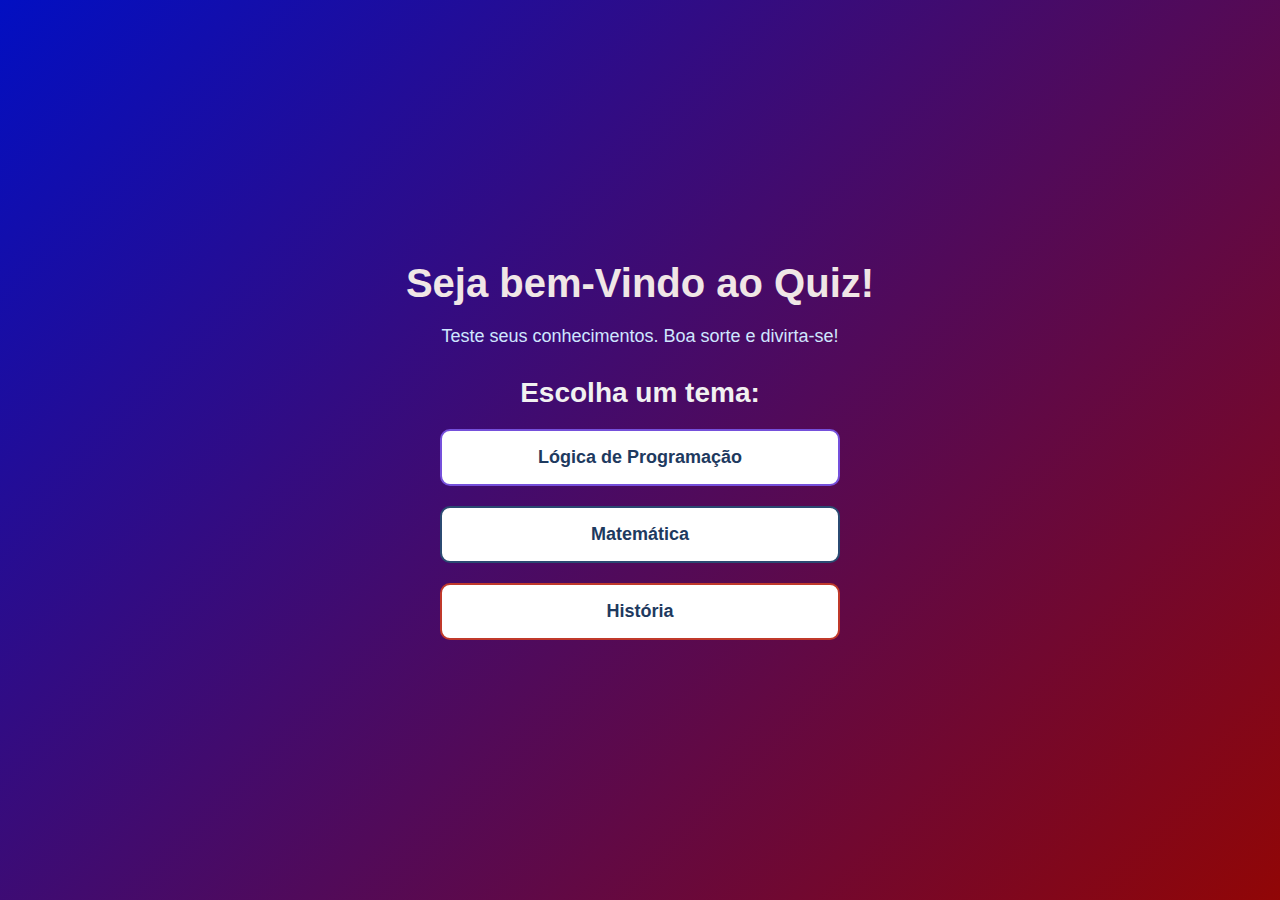
<file: Capa.html>
<!DOCTYPE html>
<html lang="pt-br">
<head>
    <meta charset="UTF-8">
    <meta name="viewport" content="width=device-width, initial-scale=1.0">
    <link rel="stylesheet" href="capa.css">
    
</head>
<body>
    <h1>Seja bem-Vindo ao Quiz!</h1>
    <p class="mensagem-bemvindo">Teste seus conhecimentos. Boa sorte e divirta-se!</p>
    <h2>Escolha um tema: </h2>

    <ul>
        <li><a class="botao-tema" href="index.html" id="bntLogica">Lógica de Programação</a></li>
        <li><a class="botao-tema" href="quizmatematica.html" id="bntmatematica"> Matemática </a></li>
        <li><a class="botao-tema" href="historia.html" id="bntHistoria"> História</a></li>
    </ul>

    <script src="Capa.js"></script>
</body>
</html>
</file>
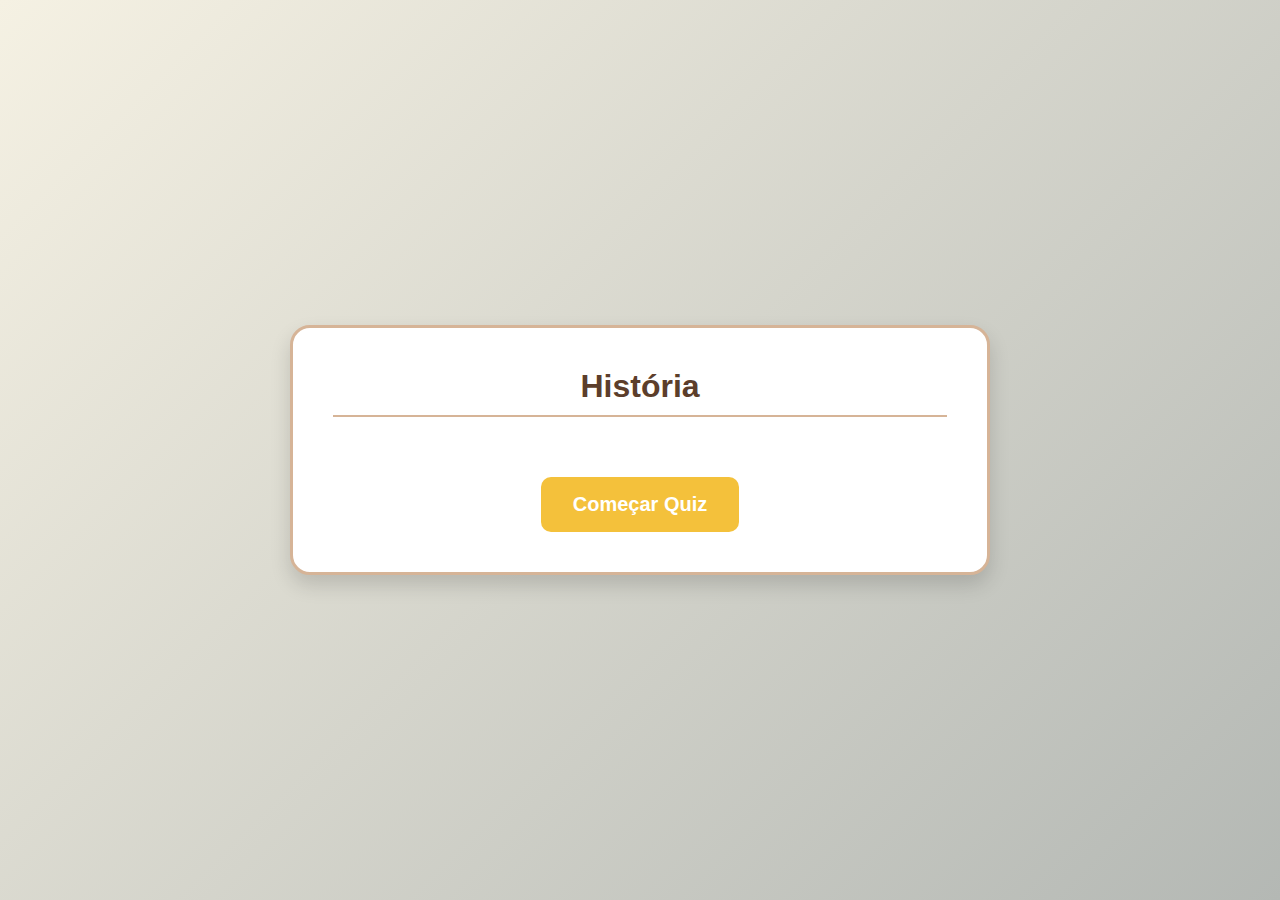
<file: historia.html>
<!DOCTYPE html>
<html lang="pt-br">
<head>
  <meta charset="UTF-8" />
  <meta name="viewport" content="width=device-width, initial-scale=1.0"/>
  <link rel="stylesheet" href="historia.css" />
  <title>Quiz</title>
</head>
<body>

  <!-- Container principal -->
  <div class="quiz-container">

    <!-- Tela inicial -->
    <div id="tela-inicial">
      <h1>História</h1>
      <button onclick="comecarquiz()">Começar Quiz</button>
    </div>

    <!-- perguntas e respostas -->
    <div id="quiz" class="escondido">
      <h2 id="questao">Questão</h2>
      <div id="botao">
        <button class="btn">Alternativa 1</button>
        <button class="btn">Alternativa 2</button>
        <button class="btn">Alternativa 3</button>
        <button class="btn">Alternativa 4</button>
      </div>

      <!-- Botões de navegação -->
      <div class="navegacao">
        <button id="voltar-btn">Voltar</button>
        <button id="proximo-btn">Próximo</button>
      </div>
    </div>

    <!-- Tela de resultado -->
    <div id="resultado" class="escondido"></div>

    <!-- Botão de reiniciar -->
    <div id="reiniciar" class="escondido">
      <button id="btn-reiniciar">Reiniciar Quiz</button>
    </div>
  </div>

   <script src="historia.js"></script>

</body>
</html>
</file>
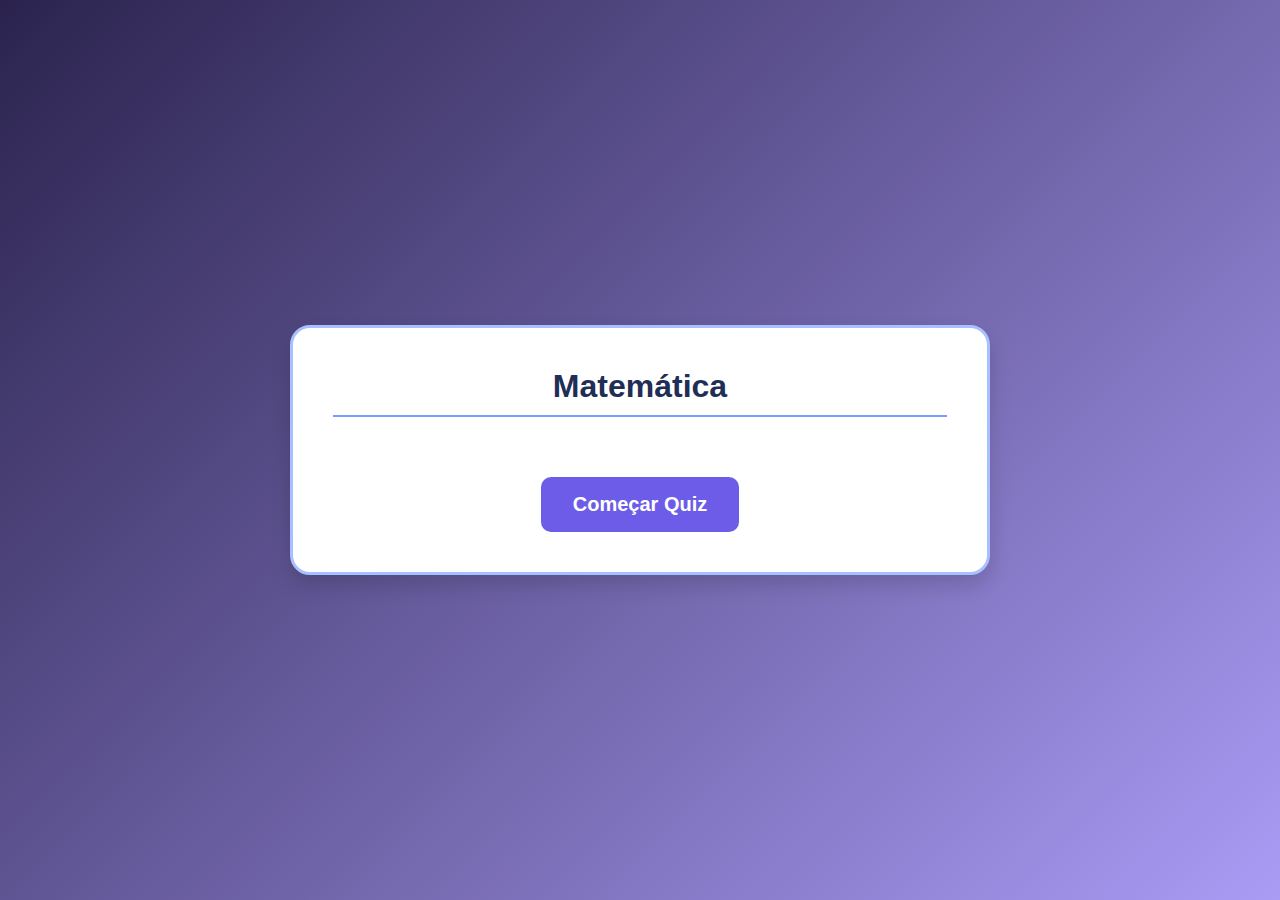
<file: matematica.html>
<!DOCTYPE html>
<html lang="pt-br">
<head>
  <meta charset="UTF-8" />
  <meta name="viewport" content="width=device-width, initial-scale=1.0"/>
  <link rel="stylesheet" href="matematica.css" />
  <title>Quiz</title>
</head>
<body>

  <!-- Container principal -->
  <div class="quiz-container">

    <!-- Tela inicial -->
    <div id="tela-inicial">
      <h1>Matemática</h1>
      <button onclick="comecarquiz()">Começar Quiz</button>
    </div>

    <!-- perguntas e respostas -->
    <div id="quiz" class="escondido">
      <h2 id="questao">Questão</h2>
      <div id="botao">
        <button class="btn">Alternativa 1</button>
        <button class="btn">Alternativa 2</button>
        <button class="btn">Alternativa 3</button>
        <button class="btn">Alternativa 4</button>
      </div>

      <!-- Botões de navegação -->
      <div class="navegacao">
        <button id="voltar-btn">Voltar</button>
        <button id="proximo-btn">Próximo</button>
      </div>
    </div>

    <!-- Tela de resultado -->
    <div id="resultado" class="escondido"></div>

    <!-- Botão de reiniciar -->
    <div id="reiniciar" class="escondido">
      <button id="btn-reiniciar">Reiniciar Quiz</button>
    </div>
  </div>

   <script src="matematica.js"></script>

</body>
</html>
</file>
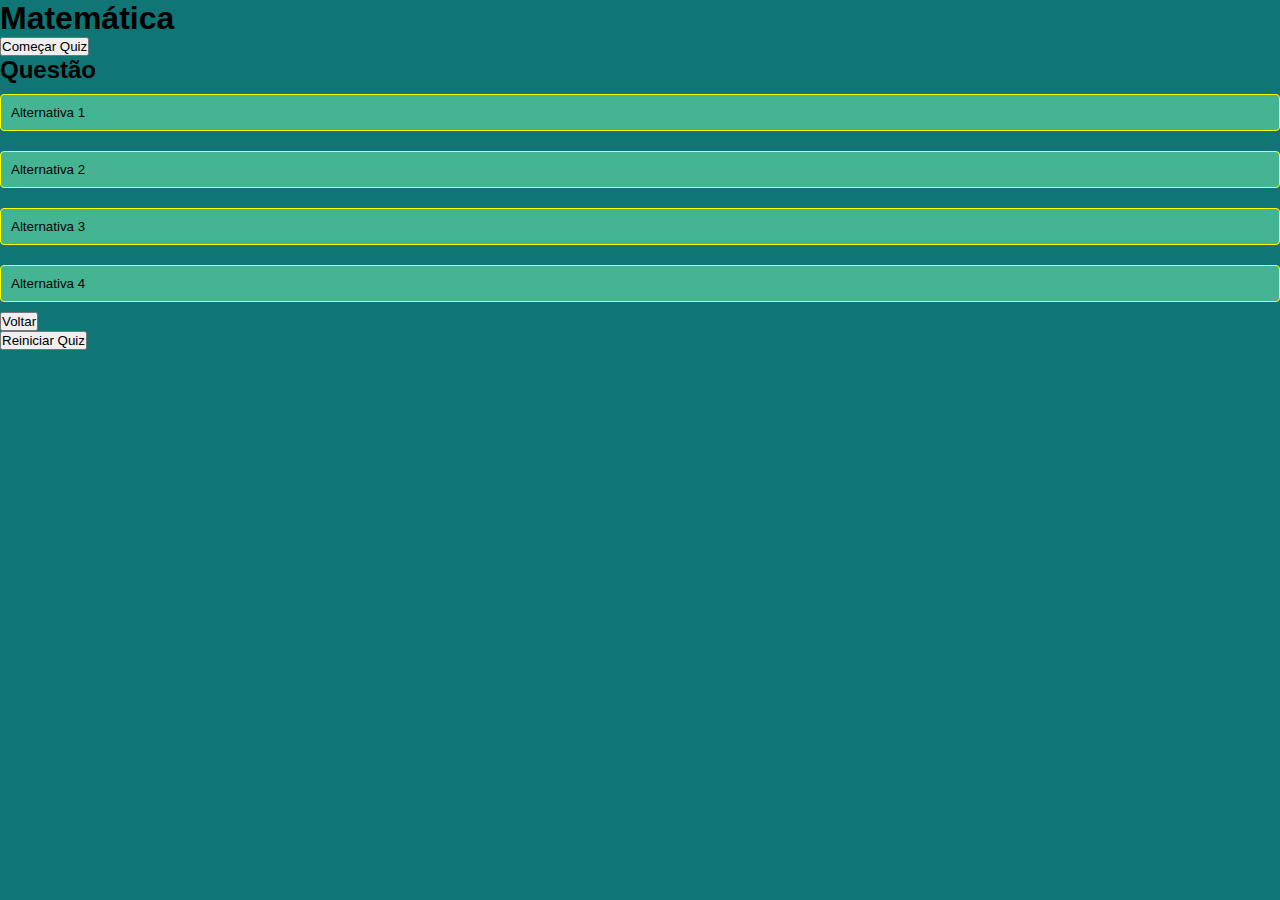
<file: quizmatematica.html>
<!DOCTYPE html>
<html lang="pt-br">
<head>
  <meta charset="UTF-8" />
  <meta name="viewport" content="width=device-width, initial-scale=1.0"/>
  <link rel="stylesheet" href="style.css" />
  <title>Quiz</title>
</head>
<body>

  <!-- Container principal -->
  <div class="quiz-container">

    <!-- Tela inicial -->
    <div id="tela-inicial">
      <h1>Matemática</h1>
      <button onclick="comecarquiz()">Começar Quiz</button>
    </div>

    <!-- perguntas e respostas -->
    <div id="quiz" class="escondido">
      <h2 id="questao">Questão</h2>
      <div id="botao">
        <button class="btn">Alternativa 1</button>
        <button class="btn">Alternativa 2</button>
        <button class="btn">Alternativa 3</button>
        <button class="btn">Alternativa 4</button>
      </div>

      <!-- Botões de navegação -->
      <div class="navegacao">
        <button id="voltar-btn">Voltar</button>
        <button id="proximo-btn">Próximo</button>
      </div>
    </div>

    <!-- Tela de resultado -->
    <div id="resultado" class="escondido"></div>

    <!-- Botão de reiniciar -->
    <div id="reiniciar" class="escondido">
      <button id="btn-reiniciar">Reiniciar Quiz</button>
    </div>
  </div>

   <script src="matematica.js"></script>
</body>
</html>
</file>
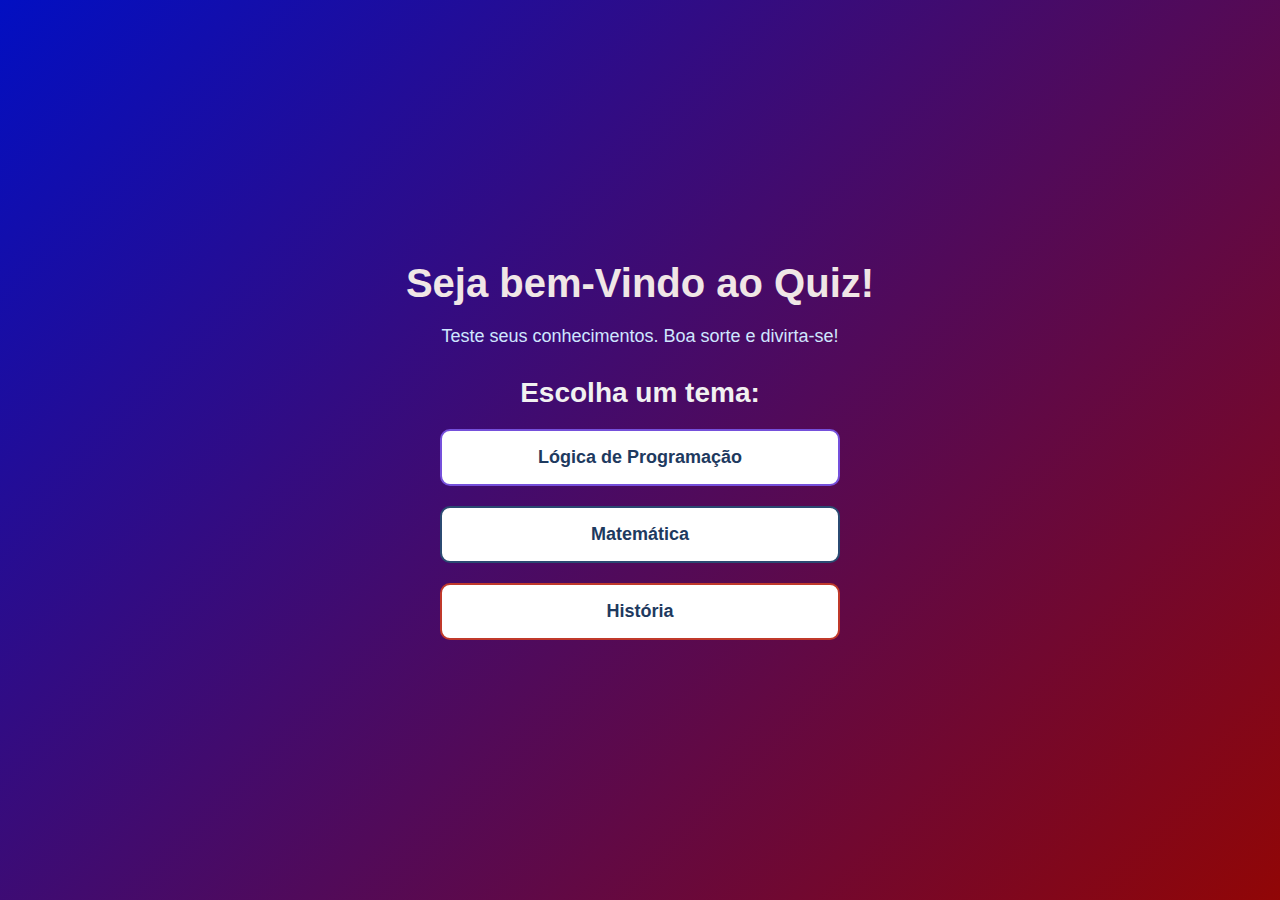
<file: Capa/Capa.html>
<!DOCTYPE html>
<html lang="pt-br">
<head>
    <meta charset="UTF-8">
    <meta name="viewport" content="width=device-width, initial-scale=1.0">
    <link rel="stylesheet" href="/Capa/capa.css">
    
</head>

    <!-- Cabeçalho da capa -->

<body>
    <h1>Seja bem-Vindo ao Quiz!</h1>
    <p class="mensagem-bemvindo">Teste seus conhecimentos. Boa sorte e divirta-se!</p>
    <h2>Escolha um tema: </h2>

    <!-- Botões de escolha -->

   <ul>
        <li><a class="botao-tema" href="/logica/logica.html" id="bntLogica">Lógica de Programação</a></li>
        <li><a class="botao-tema" href="/matematica/quizmatematica.html" id="bntmatematica"> Matemática </a></li>
        <li><a class="botao-tema" href="/historia/historia.html" id="bntHistoria"> História</a></li>
    </ul>

    <script src="/Capa/Capa.js"></script>
</body>
</html>
</file>
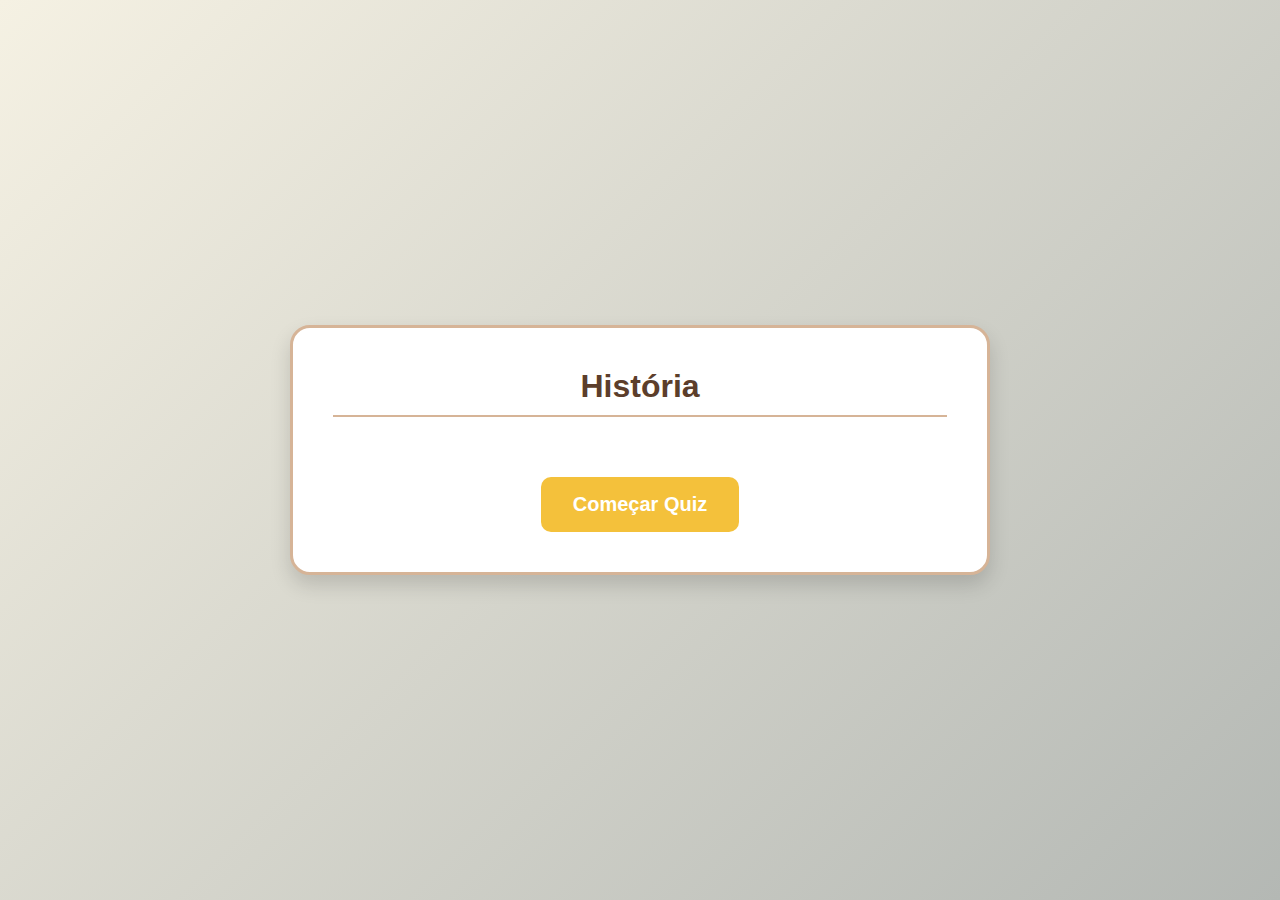
<file: historia/historia.html>
<!DOCTYPE html>
<html lang="pt-br">
<head>
  <meta charset="UTF-8" />
  <meta name="viewport" content="width=device-width, initial-scale=1.0"/>
  <link rel="stylesheet" href="/historia/historia.css" />
  <title>Quiz</title>
</head>
<body>

  <!-- Container principal -->
  <div class="quiz-container">

    <!-- Tela inicial -->
    <div id="tela-inicial">
      <h1>História</h1>
      <button onclick="comecarquiz()">Começar Quiz</button>
    </div>

    <!-- Perguntas e respostas -->
    <div id="quiz" class="escondido">
      <h2 id="questao">Questão</h2>
      <div id="botao">
        <button class="btn">Alternativa 1</button>
        <button class="btn">Alternativa 2</button>
        <button class="btn">Alternativa 3</button>
        <button class="btn">Alternativa 4</button>
      </div>

      <!-- Botões "Próximo" e "Voltar" -->
      <div class="navegacao">
        <button id="voltar-btn">Voltar</button>
        <button id="proximo-btn">Próximo</button>
      </div>
    </div>

    <!-- Tela de resultado -->
    <div id="resultado" class="escondido"></div>

    <!-- Botão de reiniciar -->
    <div id="reiniciar" class="escondido">
      <button id="btn-reiniciar">Reiniciar Quiz</button>
    </div>
 
 
   <!-- Botão de voltar para a página inicial -->
   <a href="/Capa/Capa.html">
    <button id="btn-voltar" class="escondido">Voltar à Tela Inicial</button>
  </a>
  
   <script src="/historia/historia.js"></script>

</body>
</html>
</file>
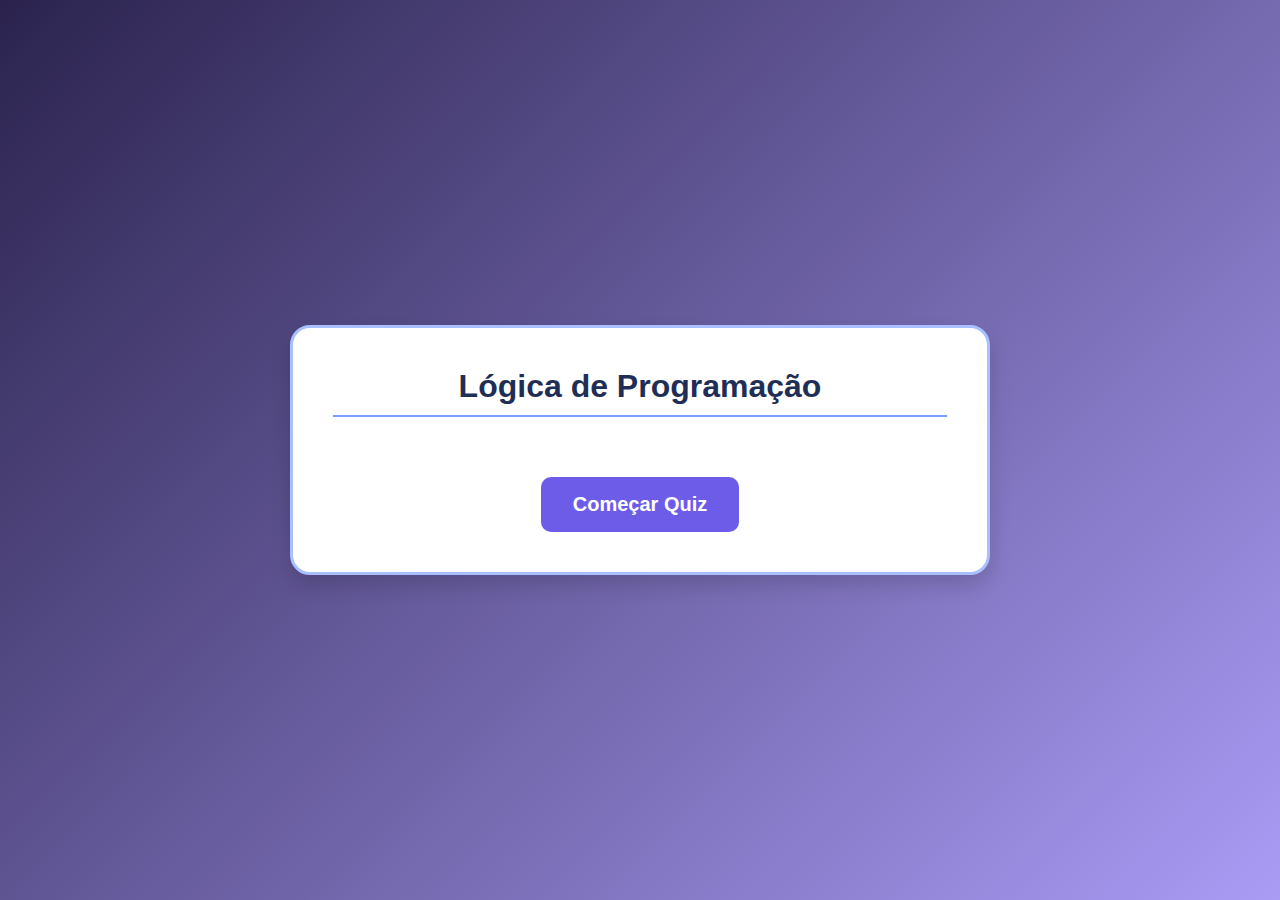
<file: logica/logica.html>
<!DOCTYPE html>
<html lang="pt-br">
<head>
  <meta charset="UTF-8" />
  <meta name="viewport" content="width=device-width, initial-scale=1.0"/>
  <link rel="stylesheet" href="/logica/logica.css" />
  <title>Quiz</title>
</head>
<body>

  <!-- Container principal -->
  <div class="quiz-container">

    <!-- Tela inicial -->
    <div id="tela-inicial">
      <h1>Lógica de Programação</h1>
      <button onclick="comecarquiz()">Começar Quiz</button>
    </div>

    <!-- perguntas e respostas -->
    <div id="quiz" class="escondido">
      <h2 id="questao">Questão</h2>
      <div id="botao">
        <button class="btn">Alternativa 1</button>
        <button class="btn">Alternativa 2</button>
        <button class="btn">Alternativa 3</button>
        <button class="btn">Alternativa 4</button>
      </div>

      <!-- Botões de navegação -->
      <div class="navegacao">
        <button id="voltar-btn">Voltar</button>
        <button id="proximo-btn">Próximo</button>
      </div>
    </div>

    <!-- Tela de resultado -->
    <div id="resultado" class="escondido"></div>

    <!-- Botão de reiniciar -->
    <div id="reiniciar" class="escondido">
      <button id="btn-reiniciar">Reiniciar Quiz</button>
    </div>

    <!-- Botão de voltar para a página inicial (link para outro HTML, por exemplo capa.html) -->
    <a href="/Capa/Capa.html"> 
      <button id="btn-voltar" class="escondido">Voltar à Tela Inicial</button>
    </a>

  </div>

  <script src="/logica/logica.js"></script>

</body>
</html>

</html>
</file>
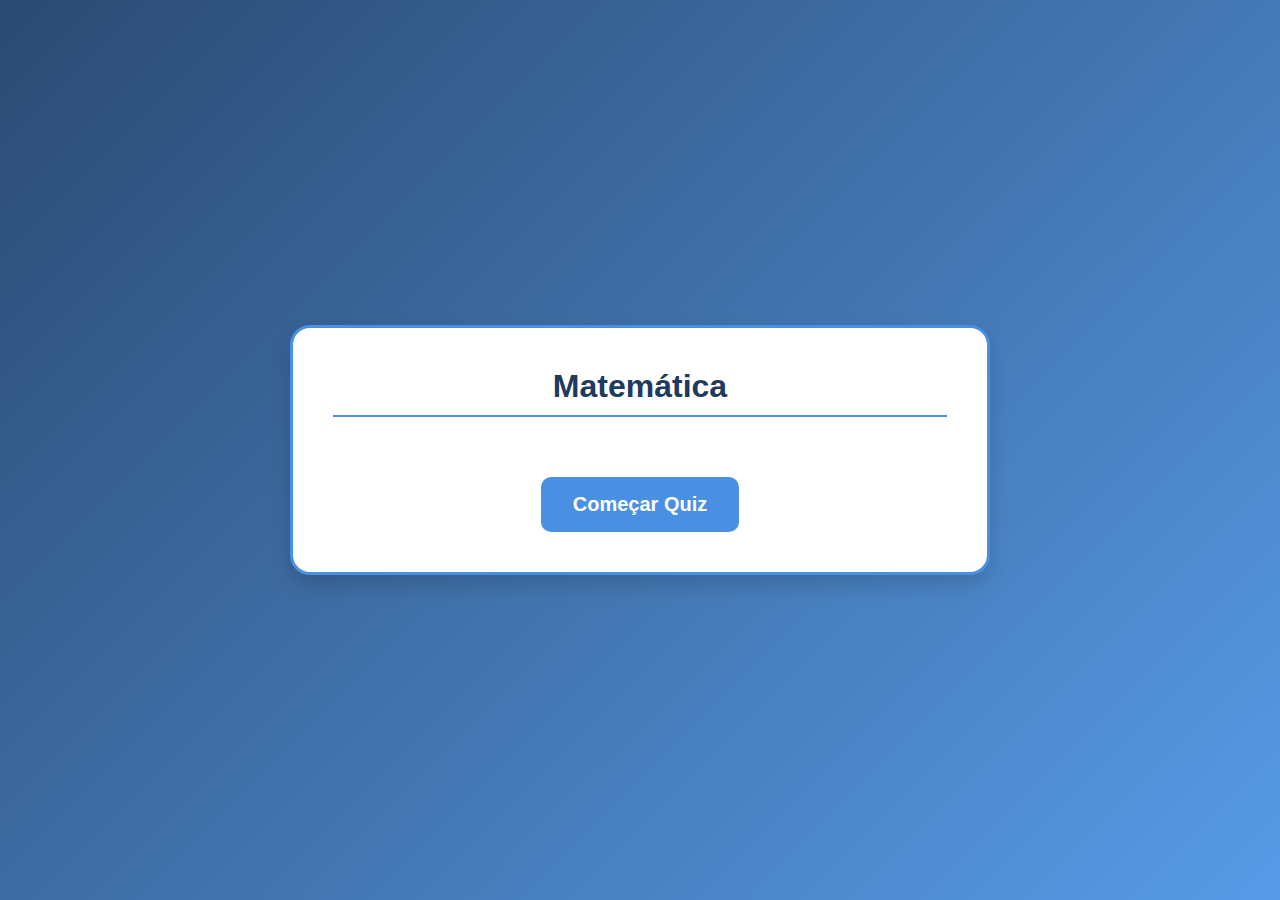
<file: matematica/quizmatematica.html>
<!DOCTYPE html>
<html lang="pt-br">
<head>
  <meta charset="UTF-8" />
  <meta name="viewport" content="width=device-width, initial-scale=1.0"/>
  <link rel="stylesheet" href="/matematica/matematica.css" />
  <title>Quiz</title>
</head>
<body>

  <!-- Container principal -->
  <div class="quiz-container">

    <!-- Tela inicial -->
    <div id="tela-inicial">
      <h1>Matemática</h1>
      <button onclick="comecarquiz()">Começar Quiz</button>
    </div>

    <!-- perguntas e respostas -->
    <div id="quiz" class="escondido">
      <h2 id="questao">Questão</h2>
      <div id="botao">
        <button class="btn">Alternativa 1</button>
        <button class="btn">Alternativa 2</button>
        <button class="btn">Alternativa 3</button>
        <button class="btn">Alternativa 4</button>
      </div>

      <!-- Botões de navegação -->
      <div class="navegacao">
        <button id="voltar-btn">Voltar</button>
        <button id="proximo-btn">Próximo</button>
      </div>
    </div>

    <!-- Tela de resultado -->
    <div id="resultado" class="escondido"></div>

    <!-- Botão de reiniciar -->
    <div id="reiniciar" class="escondido">
      <button id="btn-reiniciar">Reiniciar Quiz</button>
    </div>
  

      <!-- Botão de voltar para a página inicial -->
    <a href="/Capa/Capa.html">
      <button id="btn-voltar" class="escondido">Voltar à Tela Inicial</button>
    </a>

   <script src="/matematica/matematica.js"></script>
</body>
</html>
</file>
<file: historia.css>
* {
  margin: 0;
  padding: 0;
  font-family: "Poppins", sans-serif;
  box-sizing: border-box;
}

body {
  background: linear-gradient(135deg, #F5F1E3, #B4B8B4); /* Creme suave e Cinza Fumaça */
  min-height: 100vh;
  display: flex;
  align-items: center;
  justify-content: center;
  padding: 20px;
}

/* Container principal do quiz */
.quiz-container {
  background-color: white;
  width: 100%;
  max-width: 700px;
  padding: 40px;
  border-radius: 20px;
  box-shadow: 0 10px 20px rgba(0, 0, 0, 0.15);
  text-align: center;
  color: #5C3E2B; /* Marrom suave para o texto */
  border: 3px solid #D6B497; /* Bordas douradas suaves */
}

/* Título principal */
.quiz-container h1 {
  font-size: 32px;
  margin-bottom: 30px;
  padding-bottom: 10px;
  border-bottom: 2px solid #D6B497; /* Bordas douradas suaves */
  color: #5C3E2B; /* Marrom suave */
}

#questao {
  font-size: 22px;
  margin-bottom: 25px;
  color: #1f0e01; /* Marrom médio */
}

/* Alternativas */
.btn {
  background: #F4E1C1; /* Amarelo suave */
  color: #5C3E2B; /* Texto em tom de marrom */
  font-weight: 500;
  width: 100%;
  padding: 14px;
  margin: 10px 0;
  border: 2px solid #D6B497; /* Bordas marrom claro */
  border-radius: 10px;
  cursor: pointer;
  text-align: left;
  transition: 0.3s ease;
}

/* Efeito dos botões quando o mouse passa por cima */
.btn:hover:not(:disabled) {
  background-color: #D6B497; /* Tom mais dourado */
  color: white;
  transform: scale(1.02);
  box-shadow: 0 6px 10px rgba(214, 180, 151, 0.6);
}

/* Botões desabilitados */
.btn:disabled {
  opacity: 0.6;
  cursor: not-allowed;
}

/* Começar Quiz */
#tela-inicial button {
  background-color: #F4C13B; /* Amarelo dourado */
  color: white;
  font-weight: bold;
  font-size: 20px;
  padding: 16px 32px;
  border: none;
  border-radius: 10px;
  cursor: pointer;
  transition: 0.3s ease;
  margin-top: 30px;
}

/* Efeito hover do botão "Começar Quiz" */
#tela-inicial button:hover {
  background-color: #E3A22B; /* Amarelo mais escuro */
  transform: scale(1.05);
}

/* Botões "Próximo" e "Voltar" */
#proximo-btn,
#voltar-btn {
  background-color: #D6B497; /* Marrom claro/dourado */
  color: #5C3E2B;
  font-weight: bold;
  padding: 12px 24px;
  margin: 20px 10px 0;
  border: none;
  border-radius: 10px;
  cursor: pointer;
  transition: 0.3s ease;
}

/* Efeito hover dos botões "Próximo" e "Voltar" */
#proximo-btn:hover,
#voltar-btn:hover {
  background-color: #E3A22B;
  transform: scale(1.05);
}

/* Botão "Reiniciar Quiz" */
#btn-reiniciar {
  background-color: #F4C13B; /* Amarelo dourado */
  color: white;
  font-weight: bold;
  padding: 12px 24px;
  margin: 20px 10px 0;
  border: none;
  border-radius: 10px;
  cursor: pointer;
  transition: 0.3s ease;
}

/* Hover do botão "Reiniciar" */
#btn-reiniciar:hover {
  background-color: #E3A22B;
  transform: scale(1.05);
}

/* Respostas corretas */
.correct {
  background-color: #76C6B4 !important; /* Verde suave */
  color: white;
  border-color: #76C6B4;
  box-shadow: 0 0 10px #76C6B4;
}

/* Respostas incorretas */
.incorrect {
  background-color: #E74C3C !important;
  color: white;
  border-color: #E74C3C;
  box-shadow: 0 0 10px #E74C3C;
}

/* Alternativa selecionada */
.selecionado {
  border: 3px solid #F4C13B; /* Amarelo dourado para a borda */
  background-color: #F4E1C1; /* Amarelo suave */
}

.escondido {
  display: none;
}
</file>
<file: matematica.css>
* {
  margin: 0;
  padding: 0;
  font-family: "Poppins", sans-serif; 
  box-sizing: border-box; 
}

body {
  background: linear-gradient(135deg, #2b234e, #aa9bf5); 
  min-height: 100vh; 
  display: flex; 
  align-items: center; 
  justify-content: center; 
  padding: 20px; 
}

/* Container principal do quiz */
.quiz-container {
  background-color: white; 
  width: 100%;
  max-width: 700px; 
  padding: 40px; 
  border-radius: 20px; 
  box-shadow: 0 10px 20px rgba(0, 0, 0, 0.15); 
  text-align: center; 
  color: #2c3e50; 
  border: 3px solid #a8c0ff; 
}

/* título principal */
.quiz-container h1 {
  font-size: 32px; 
  margin-bottom: 30px; 
  padding-bottom: 10px; 
  border-bottom: 2px solid #7a9eff; 
  color: #1f2e56; 
}


#questao {
  font-size: 22px;
  margin-bottom: 25px;
  color: #34495e;
}

/* Alternativas */
.btn {
  background: #eaf6ff;
  color: #2c3e50; 
  font-weight: 500; 
  width: 100%; 
  padding: 14px; 
  margin: 10px 0; 
  border: 2px solid #4d91c6; 
  border-radius: 10px;
  cursor: pointer; 
  text-align: left; 
  transition: 0.3s ease; 
}

/* Efeito dos botões quando o mouse passa por cima */
.btn:hover:not(:disabled) {
  background-color: #4d91c6; 
  color: white;
  transform: scale(1.02); 
  box-shadow: 0 6px 10px rgba(77, 145, 198, 0.6); 
}

/* botões desabilitados */
.btn:disabled {
  opacity: 0.6;
  cursor: not-allowed;
}

/* Começar Quiz */
#tela-inicial button {
  background-color: #6c5ce7; 
  color: white;
  font-weight: bold;
  font-size: 20px;
  padding: 16px 32px;
  border: none;
  border-radius: 10px;
  cursor: pointer;
  transition: 0.3s ease;
  margin-top: 30px;
}

/* Efeito hover do botão "Começar Quiz" */
#tela-inicial button:hover {
  background-color: #5a4cd4; 
  transform: scale(1.05);
}

/* Botões "Próximo" e "Voltar" */
#proximo-btn,
#voltar-btn {
  background-color: #a29bfe; 
  color: #2c3e50;
  font-weight: bold;
  padding: 12px 24px;
  margin: 20px 10px 0;
  border: none;
  border-radius: 10px;
  cursor: pointer;
  transition: 0.3s ease;
}

/* Efeito hover dos botões "Próximo" e "Voltar" */
#proximo-btn:hover,
#voltar-btn:hover {
  background-color: #b2aaff;
  transform: scale(1.05);
}

/* Botão "Reiniciar Quiz"  */
#btn-reiniciar {
  background-color: #6c5ce7; 
  color: white;
  font-weight: bold;
  padding: 12px 24px;
  margin: 20px 10px 0;
  border: none;
  border-radius: 10px;
  cursor: pointer;
  transition: 0.3s ease;
}

/* Hover do botão "Reiniciar" */
#btn-reiniciar:hover {
  background-color: #5a4cd4;
  transform: scale(1.05);
}

/*Respostas corretas */
.correct {
  background-color: #2ecc71 !important; 
  color: white;
  border-color: #2ecc71;
  box-shadow: 0 0 10px #2ecc71;
}

/*Respostas incorretas */
.incorrect {
  background-color: #e74c3c !important; 
  color: white;
  border-color: #e74c3c;
  box-shadow: 0 0 10px #e74c3c;
}

/*Alternativa selecionada */
.selecionado {
  border: 3px solid #6c5ce7; 
  background-color: #dcd9ff; 
}

.escondido {
  display: none;
}
</file>
<file: style.css>
* {
    margin: 0;
    padding: 0;
    font-family: "Poppins",  sans-serif;
    box-sizing: border-box;

}
body {
    background-color: rgb(16, 117, 117);
}

.app{
    background-color: rgb(255, 255, 255);
    width:90%;
    max-width: 600px;
    margin:100px auto 0;
    padding: 30px;
}

.app h1 {
    color: black;
    font-weight: 600;
    border-bottom: 1px solid rgb(1, 85, 29) ;
    padding-bottom: 30px;
}

.quiz {
    padding: 20px 0;
} 

.quiz h2 {
    font-size: 18px;
    color: rgb(22, 126, 139);
    font-weight: 600;
}

.btn {
    background-color: rgb(68, 180, 147);
    color: rgb(10, 3, 3);
    font-weight: 500;
    width: 100%;
    border: 1px solid yellow;
    padding: 10px;
    margin: 10px 0;
    text-align: left;
    border-radius: 4px;
    cursor: pointer;
    transition: all 0.3s;
}
.btn:hover:not(:disabled){
    background-color: black;
    color: white;
}

.btn:disabled{
    cursor: no-drop;
}
#proximo-btn {
    background-color: rgb(89, 88, 92);
    color: rgb(255, 255, 255);
    font-weight: 500;
    width: 150px;
    border:  0;
    padding: 10px;
    margin: 20px;
    border-radius:  4px;
    cursor: pointer;
    display: none;
}

.correct {
    background-color: rgb(19, 201, 19);
}

.incorrect {
    background-color: rgb(182, 20, 20);
}
</file>
<file: historia/historia.css>
* {
  margin: 0;
  padding: 0;
  font-family: "Poppins", sans-serif;
  box-sizing: border-box;
}

body {
  background: linear-gradient(135deg, #F5F1E3, #B4B8B4); 
  min-height: 100vh;
  display: flex;
  align-items: center;
  justify-content: center;
  padding: 20px;
}

/* Container principal do quiz */
.quiz-container {
  background-color: white;
  width: 100%;
  max-width: 700px;
  padding: 40px;
  border-radius: 20px;
  box-shadow: 0 10px 20px rgba(0, 0, 0, 0.15);
  text-align: center;
  color: #5C3E2B; 
  border: 3px solid #D6B497; 
}

/* Título principal */
.quiz-container h1 {
  font-size: 32px;
  margin-bottom: 30px;
  padding-bottom: 10px;
  border-bottom: 2px solid #D6B497; 
  color: #5C3E2B; 
}

#questao {
  font-size: 22px;
  margin-bottom: 25px;
  color: #1f0e01; 
}

/* Alternativas */
.btn {
  background: #F4E1C1; 
  color: #5C3E2B; 
  font-weight: 500;
  width: 100%;
  padding: 14px;
  margin: 10px 0;
  border: 2px solid #D6B497; 
  border-radius: 10px;
  cursor: pointer;
  text-align: left;
  transition: 0.3s ease;
}

/* Efeito dos botões quando o mouse passa por cima */
.btn:hover:not(:disabled) {
  background-color: #D6B497; 
  color: white;
  transform: scale(1.02);
  box-shadow: 0 6px 10px rgba(214, 180, 151, 0.6);
}

/* Botões desabilitados */
.btn:disabled {
  opacity: 0.6;
  cursor: not-allowed;
}

/* Começar Quiz */
#tela-inicial button {
  background-color: #F4C13B; 
  color: white;
  font-weight: bold;
  font-size: 20px;
  padding: 16px 32px;
  border: none;
  border-radius: 10px;
  cursor: pointer;
  transition: 0.3s ease;
  margin-top: 30px;
}

/* Efeito hover do botão "Começar Quiz" */
#tela-inicial button:hover {
  background-color: #E3A22B; 
  transform: scale(1.05);
}

/* Botões "Próximo" e "Voltar" */
#proximo-btn,
#voltar-btn {
  background-color: #D6B497; 
  color: #5C3E2B;
  font-weight: bold;
  padding: 12px 24px;
  margin: 20px 10px 0;
  border: none;
  border-radius: 10px;
  cursor: pointer;
  transition: 0.3s ease;
}

/* Efeito hover dos botões "Próximo" e "Voltar" */
#proximo-btn:hover,
#voltar-btn:hover {
  background-color: #E3A22B;
  transform: scale(1.05);
}

/* Botão Reiniciar Quiz */
#btn-reiniciar {
  background-color: #F4C13B; 
  color: white;
  font-weight: bold;
  padding: 12px 24px;
  margin: 20px 10px 0;
  border: none;
  border-radius: 10px;
  box-shadow: 0 4px 8px rgba(0, 0, 0, 0.2);
  cursor: pointer;
  transition: 0.3s ease;
}

/* Efeito do botão "Reiniciar */
#btn-reiniciar:hover {
  background-color: #E3A22B;
  transform: scale(1.05);
}

/* Respostas corretas */
.correct {
  background-color: #76C6B4 !important; 
  color: white;
  border-color: #76C6B4;
  box-shadow: 0 0 10px #76C6B4;
}

/* Respostas incorretas */
.incorrect {
  background-color: #E74C3C !important;
  color: white;
  border-color: #E74C3C;
  box-shadow: 0 0 10px #E74C3C;
}

/* Alternativa selecionada */
.selecionado {
  border: 3px solid #F4C13B; 
  background-color: #F4E1C1; 
}

.escondido {
  display: none;
}

#btn-voltar {

  background-color: #F4C13B; 
  color: white;
  font-weight: bold;
  padding: 12px 24px;
  margin: 20px 10px 0;
  border: none;
  border-radius: 10px;
  cursor: pointer;
  box-shadow: 0 4px 8px rgba(0, 0, 0, 0.2);
  transition: 0.3s ease;

}

/* Efeito do botão "Reiniciar */
#btn-voltar:hover {

transform: scale(1.05);

}
</file>
<file: logica/logica.css>
* {
  margin: 0;
  padding: 0;
  font-family: "Poppins", sans-serif; 
  box-sizing: border-box; 
}

body {
  background: linear-gradient(135deg, #2b234e, #aa9bf5); 
  min-height: 100vh; 
  display: flex; 
  align-items: center; 
  justify-content: center; 
  padding: 20px; 
}

/* Container principal do quiz */
.quiz-container {
  background-color: white; 
  width: 100%;
  max-width: 700px; 
  padding: 40px; 
  border-radius: 20px; 
  box-shadow: 0 10px 20px rgba(0, 0, 0, 0.15); 
  text-align: center; 
  color: #2c3e50; 
  border: 3px solid #a8c0ff; 
}

/* título principal */
.quiz-container h1 {
  font-size: 32px; 
  margin-bottom: 30px; 
  padding-bottom: 10px; 
  border-bottom: 2px solid #7a9eff; 
  color: #1f2e56; 
}


#questao {
  font-size: 22px;
  margin-bottom: 25px;
  color: #34495e;
}

/* Alternativas */
.btn {
  background: #eaf6ff;
  color: #2c3e50; 
  font-weight: 500; 
  width: 100%; 
  padding: 14px; 
  margin: 10px 0; 
  border: 2px solid #4d91c6; 
  border-radius: 10px;
  cursor: pointer; 
  text-align: left; 
  transition: 0.3s ease; 
}

/* Efeito dos botões quando o mouse passa por cima */
.btn:hover:not(:disabled) {
  background-color: #4d91c6; 
  color: white;
  transform: scale(1.02); 
  box-shadow: 0 6px 10px rgba(77, 145, 198, 0.6); 
}

/* botões desabilitados */
.btn:disabled {
  opacity: 0.6;
  cursor: not-allowed;
}

/* Começar Quiz */
#tela-inicial button {
  background-color: #6c5ce7; 
  color: white;
  font-weight: bold;
  font-size: 20px;
  padding: 16px 32px;
  border: none;
  border-radius: 10px;
  cursor: pointer;
  transition: 0.3s ease;
  margin-top: 30px;
}

/* Efeito hover do botão "Começar Quiz" */
#tela-inicial button:hover {
  background-color: #5a4cd4; 
  transform: scale(1.05);
}

/* Botões "Próximo" e "Voltar" */
#proximo-btn,
#voltar-btn {
  background-color: #a29bfe; 
  color: #2c3e50;
  font-weight: bold;
  padding: 12px 24px;
  margin: 20px 10px 0;
  border: none;
  border-radius: 10px;
  cursor: pointer;
  transition: 0.3s ease;
}

/* Efeito hover dos botões Próximo e Voltar */
#proximo-btn:hover,
#voltar-btn:hover {
  background-color: #b2aaff;
  transform: scale(1.05);
}

/* Botão Reiniciar Quiz  */
#btn-reiniciar {
  background-color: #6c5ce7; 
  color: white;
  font-weight: bold;
  padding: 12px 24px;
  margin: 20px 10px 0;
  border: none;
  border-radius: 10px;
  cursor: pointer;
  box-shadow: 0 4px 8px rgba(0, 0, 0, 0.2);
  transition: 0.3s ease;
}

/* Hover do botão Reiniciar */
#btn-reiniciar:hover {
  background-color: #5a4cd4;
  transform: scale(1.05);
}

/*Respostas corretas */
.correct {
  background-color: #2ecc71 !important; 
  color: white;
  border-color: #2ecc71;
  box-shadow: 0 0 10px #2ecc71;
}

/*Respostas incorretas */
.incorrect {
  background-color: #e74c3c !important; 
  color: white;
  border-color: #e74c3c;
  box-shadow: 0 0 10px #e74c3c;
}

/*Alternativa selecionada */
.selecionado {
  border: 3px solid #6c5ce7; 
  background-color: #dcd9ff; 
}

.escondido {
  display: none;
}

#btn-voltar {

  background-color: #6c5ce7; 
  color: white;
  font-weight: bold;
  padding: 12px 24px;
  margin: 20px 10px 0;
  border: none;
  border-radius: 10px;
  cursor: pointer;
  box-shadow: 0 4px 8px rgba(0, 0, 0, 0.2);
  transition: 0.3s ease;

}

/* Efeito do botão "Reiniciar */
#btn-voltar:hover {

transform: scale(1.05);

}
</file>
<file: matematica/matematica.css>
* {
  margin: 0;
  padding: 0;
  font-family: "Poppins", sans-serif;
  box-sizing: border-box;
}

body {
  background: linear-gradient(135deg, #2b4a72, #579be7); 
  min-height: 100vh;
  display: flex;
  align-items: center;
  justify-content: center;
  padding: 20px;
}

/* Container principal do quiz */
.quiz-container {
  background-color: white;
  width: 100%;
  max-width: 700px;
  padding: 40px;
  border-radius: 20px;
  box-shadow: 0 10px 20px rgba(0, 0, 0, 0.15);
  text-align: center;
  color: #333333; 
  border: 3px solid #4A90E2; 
}

/* Título principal */
.quiz-container h1 {
  font-size: 32px;
  margin-bottom: 30px;
  padding-bottom: 10px;
  border-bottom: 2px solid #4A90E2; 
  color: #1E3A5F; 
}

#questao {
  font-size: 22px;
  margin-bottom: 25px;
  color: #07111d; 
}

/* Alternativas */
.btn {
  background: #E6F7FF; 
  color: #1E3A5F; 
  font-weight: 500;
  width: 100%;
  padding: 14px;
  margin: 10px 0;
  border: 2px solid #4A90E2; 
  border-radius: 10px;
  cursor: pointer;
  text-align: left;
  transition: 0.3s ease;
}

/* Efeito dos botões quando o mouse passa por cima */
.btn:hover:not(:disabled) {
  background-color: #4A90E2; 
  color: white;
  transform: scale(1.02);
  box-shadow: 0 6px 10px rgba(74, 144, 226, 0.6);
}

/* Botões desabilitados */
.btn:disabled {
  opacity: 0.6;
  cursor: not-allowed;
}

/* Começar Quiz */
#tela-inicial button {
  background-color: #4A90E2;
  color: white;
  font-weight: bold;
  font-size: 20px;
  padding: 16px 32px;
  border: none;
  border-radius: 10px;
  cursor: pointer;
  transition: 0.3s ease;
  margin-top: 30px;
}

/* Efeito hover do botão "Começar Quiz" */
#tela-inicial button:hover {
  background-color: #357ABD; 
  transform: scale(1.05);
}

/* Botões "Próximo" e "Voltar" */
#proximo-btn,
#voltar-btn {
  background-color: #4A90E2; 
  color: white;
  font-weight: bold;
  padding: 12px 24px;
  margin: 20px 10px 0;
  border: none;
  border-radius: 10px;
  cursor: pointer;
  transition: 0.3s ease;
}

/* Efeito hover dos botões "Próximo" e "Voltar" */
#proximo-btn:hover,
#voltar-btn:hover {
  background-color: #357ABD;
  transform: scale(1.05);
}

/* Botão "Reiniciar Quiz" */
#btn-reiniciar {
  background-color: #4A90E2;
  color: white;
  font-weight: bold;
  padding: 12px 24px;
  margin: 20px 10px 0;
  border: none;
  border-radius: 10px;
  cursor: pointer;
  box-shadow: 0 4px 8px rgba(0, 0, 0, 0.2);
  transition: 0.3s ease;
}

/* Hover do botão "Reiniciar" */
#btn-reiniciar:hover {
  background-color: #357ABD;
  transform: scale(1.05);
}

/* Respostas corretas */
.correct {
  background-color: #7ED321 !important; 
  color: white;
  border-color: #7ED321;
  box-shadow: 0 0 10px #7ED321;
}

/* Respostas incorretas */
.incorrect {
  background-color: #E74C3C !important; 
  color: white;
  border-color: #E74C3C;
  box-shadow: 0 0 10px #E74C3C;
}

/* Alternativa selecionada */
.selecionado {
  border: 3px solid #4A90E2; 
  background-color: #E6F7FF; 
}

.escondido {
  display: none;
}

#btn-voltar {

  background-color: #4A90E2; 
  color: white;
  font-weight: bold;
  padding: 12px 24px;
  margin: 20px 10px 0;
  border: none;
  border-radius: 10px;
  cursor: pointer;
  box-shadow: 0 4px 8px rgba(0, 0, 0, 0.2);
  transition: 0.3s ease;

}

/* Efeito do botão "Reiniciar */
#btn-voltar:hover {

transform: scale(1.05);

}
</file>
<file: capa.css>
/* Reset básico */
* {
    margin: 0;
    padding: 0;
    box-sizing: border-box;
    font-family: "Poppins", sans-serif;
  }
  
  body {
    background: linear-gradient(135deg, #020fc2, #910606);
    color: #f0e6e6;
    min-height: 100vh;
    display: flex;
    flex-direction: column;
    align-items: center;
    justify-content: center;
    padding: 40px 20px;
    text-align: center;
  }
  
  
  /* Título principal */
  h1 {
    font-size: 40px;
    margin-bottom: 20px;
  }
  
  /* Mensagem de boas-vindas */
  .mensagem-bemvindo {
    font-size: 18px;
    margin-bottom: 30px;
    color: #d0e6ff;
  }
  
  /* Subtítulo */
  h2 {
    font-size: 28px;
    margin-bottom: 20px;
    color: #f1f1f1;
  }
  
  /* Lista de temas */
  ul {
    list-style: none;
    display: flex;
    flex-direction: column;
    gap: 20px;
    width: 100%;
    max-width: 400px;
    padding: 0;
  }
  
  /* Estilização dos botões de tema */
  .botao-tema {
    display: block;
    padding: 16px;
    border-radius: 10px;
    text-decoration: none;
    font-weight: bold;
    font-size: 18px;
    text-align: center;
    background-color: #ffffff;
    color: #1e3a5f;
    border: 2px solid transparent;
    transition: 0.3s ease;
  }
  
  /* Cores diferentes para cada tema */
  #bntLogica {
    border-color: #7550db; 
  }
  #bntmatematica {
    border-color:#2b4a72;
  }
  #bntHistoria {
    border-color: #c0392b; 
  }
  
  /* Efeitos hover */
  .botao-tema:hover {
    background-color: #1e3a5f;
    color: #ffffff;
    transform: scale(1.05);
    border-color: #ffffff;
  }
  
  /* Responsivo */
  @media (max-width: 600px) {
    h1 {
      font-size: 32px;
    }
  
    h2 {
      font-size: 22px;
    }
  
    .botao-tema {
      font-size: 16px;
      padding: 14px;
    }
  }
</file>
<file: Capa/capa.css>
/* Reset básico */
* {
    margin: 0;
    padding: 0;
    box-sizing: border-box;
    font-family: "Poppins", sans-serif;
  }
  
  body {
    background: linear-gradient(135deg, #020fc2, #910606);
    color: #f0e6e6;
    min-height: 100vh;
    display: flex;
    flex-direction: column;
    align-items: center;
    justify-content: center;
    padding: 40px 20px;
    text-align: center;
  }
  
  
  /* Título principal */
  h1 {
    font-size: 40px;
    margin-bottom: 20px;
  }
  
  /* Mensagem de boas-vindas */
  .mensagem-bemvindo {
    font-size: 18px;
    margin-bottom: 30px;
    color: #d0e6ff;
  }
  
  /* Subtítulo */
  h2 {
    font-size: 28px;
    margin-bottom: 20px;
    color: #f1f1f1;
  }
  
  /* Lista de temas */
  ul {
    list-style: none;
    display: flex;
    flex-direction: column;
    gap: 20px;
    width: 100%;
    max-width: 400px;
    padding: 0;
  }
  
  /* Estilização dos botões de tema */
  .botao-tema {
    display: block;
    padding: 16px;
    border-radius: 10px;
    text-decoration: none;
    font-weight: bold;
    font-size: 18px;
    text-align: center;
    background-color: #ffffff;
    color: #1e3a5f;
    border: 2px solid transparent;
    transition: 0.3s ease;
  }
  
  /* Cores diferentes para cada tema */
  #bntLogica {
    border-color: #7550db; 
  }
  #bntmatematica {
    border-color:#2b4a72;
  }
  #bntHistoria {
    border-color: #c0392b; 
  }
  
  /* Efeitos hover */
  .botao-tema:hover {
    background-color: #1e3a5f;
    color: #ffffff;
    transform: scale(1.05);
    border-color: #ffffff;
  }
  
  /* Responsivo */
  @media (max-width: 600px) {
    h1 {
      font-size: 32px;
    }
  
    h2 {
      font-size: 22px;
    }
  
    .botao-tema {
      font-size: 16px;
      padding: 14px;
    }
  }
</file>
